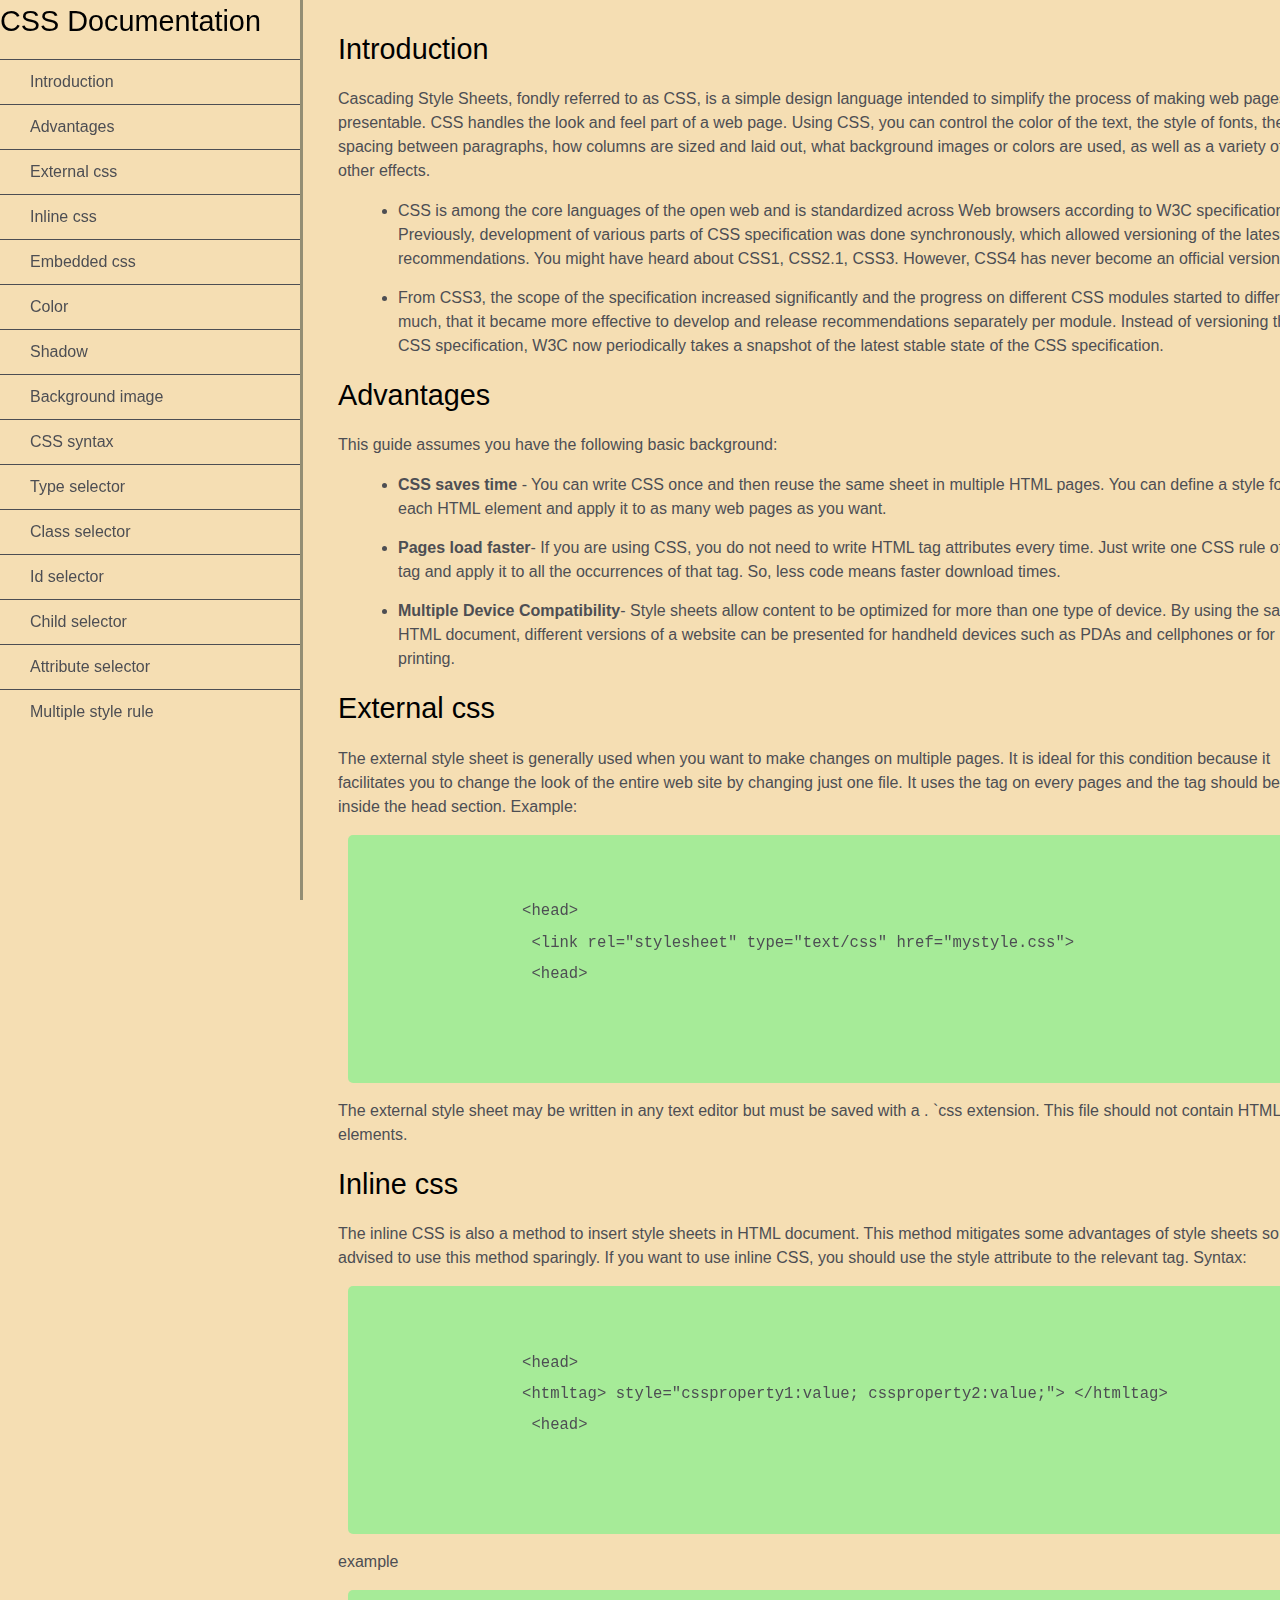
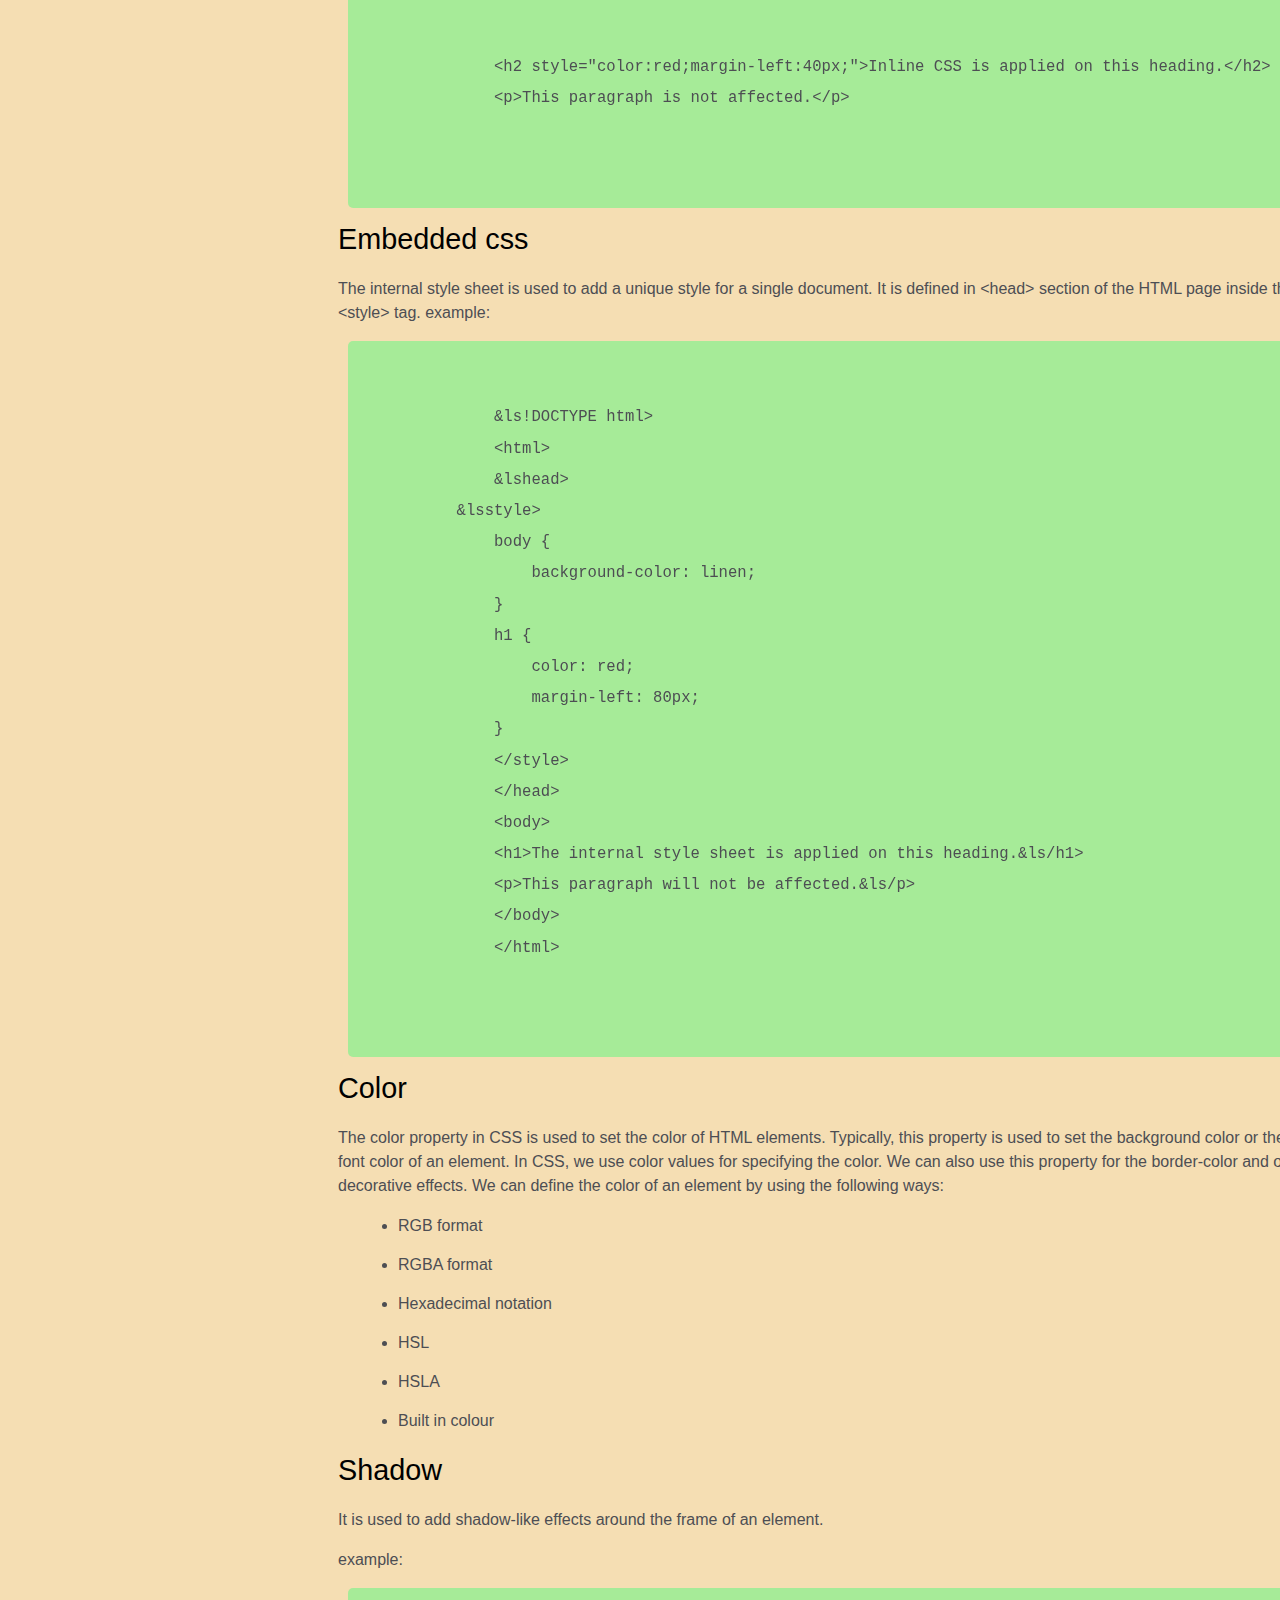
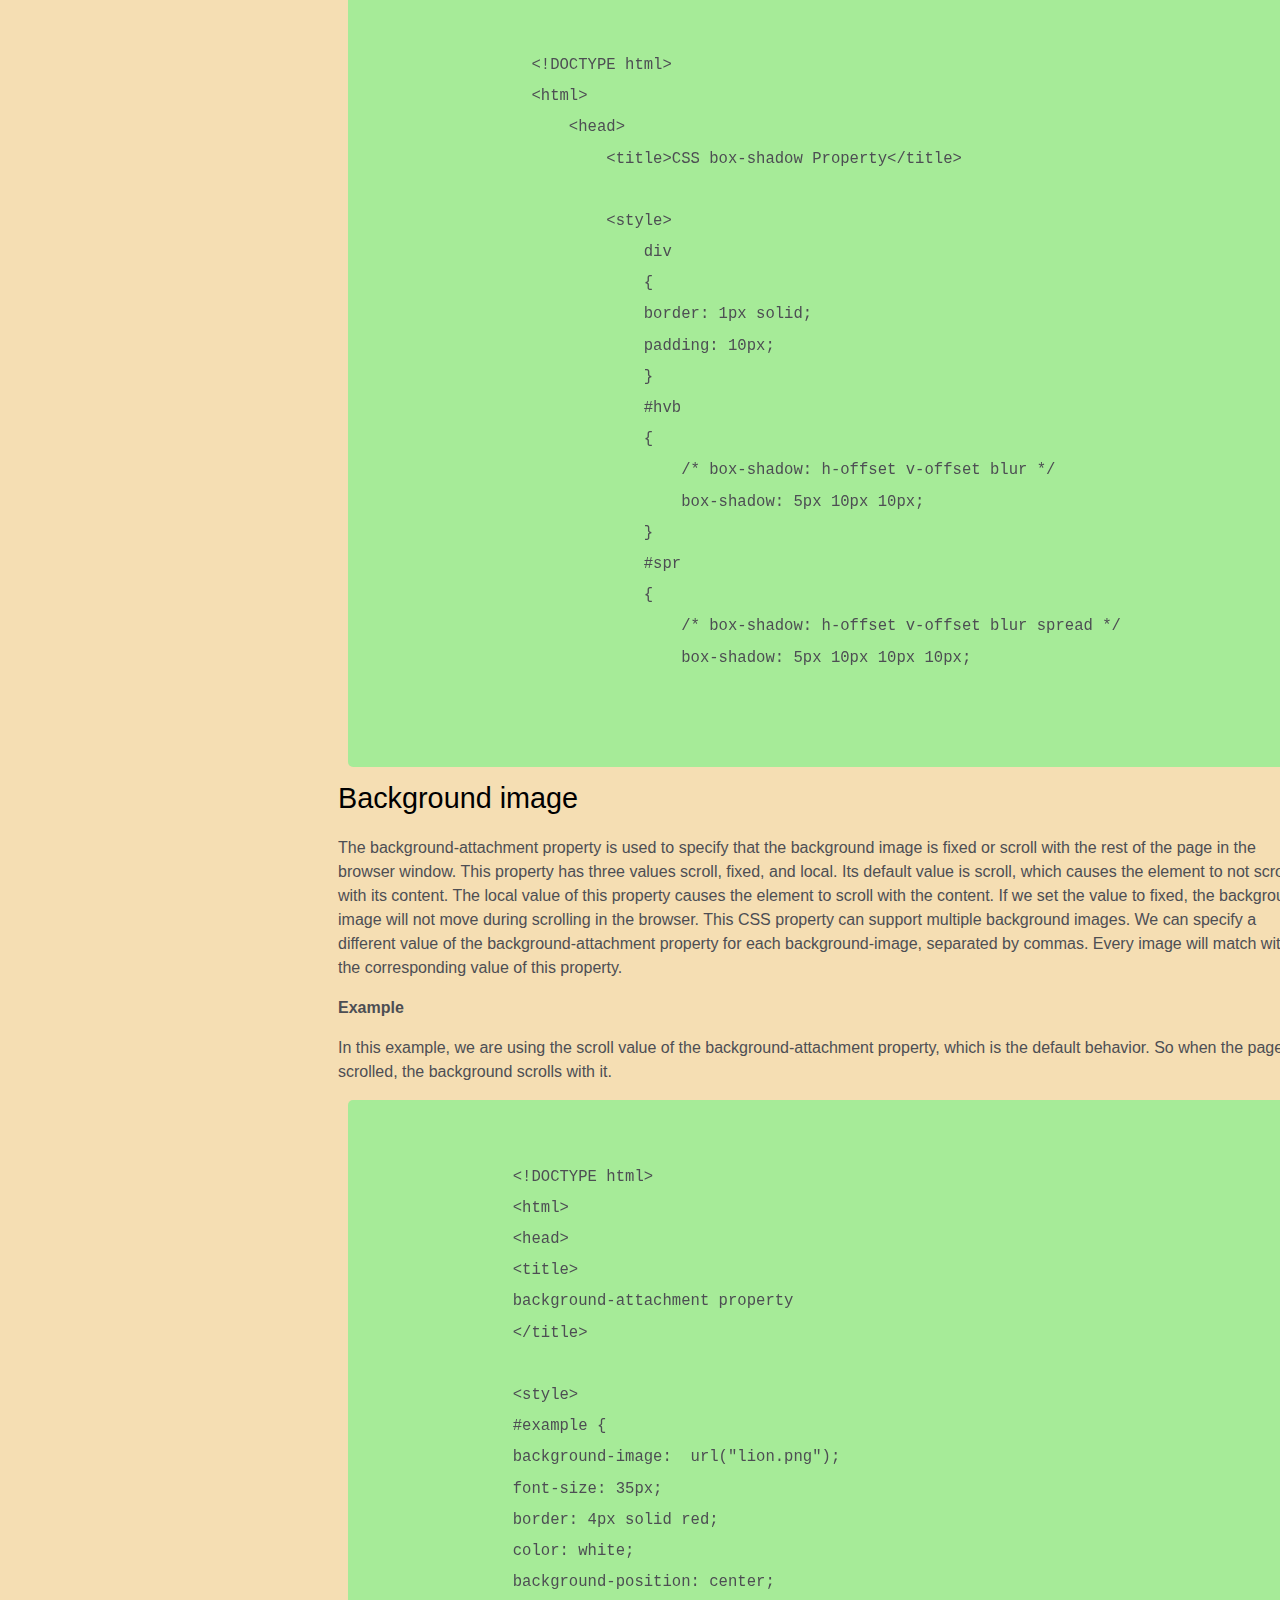
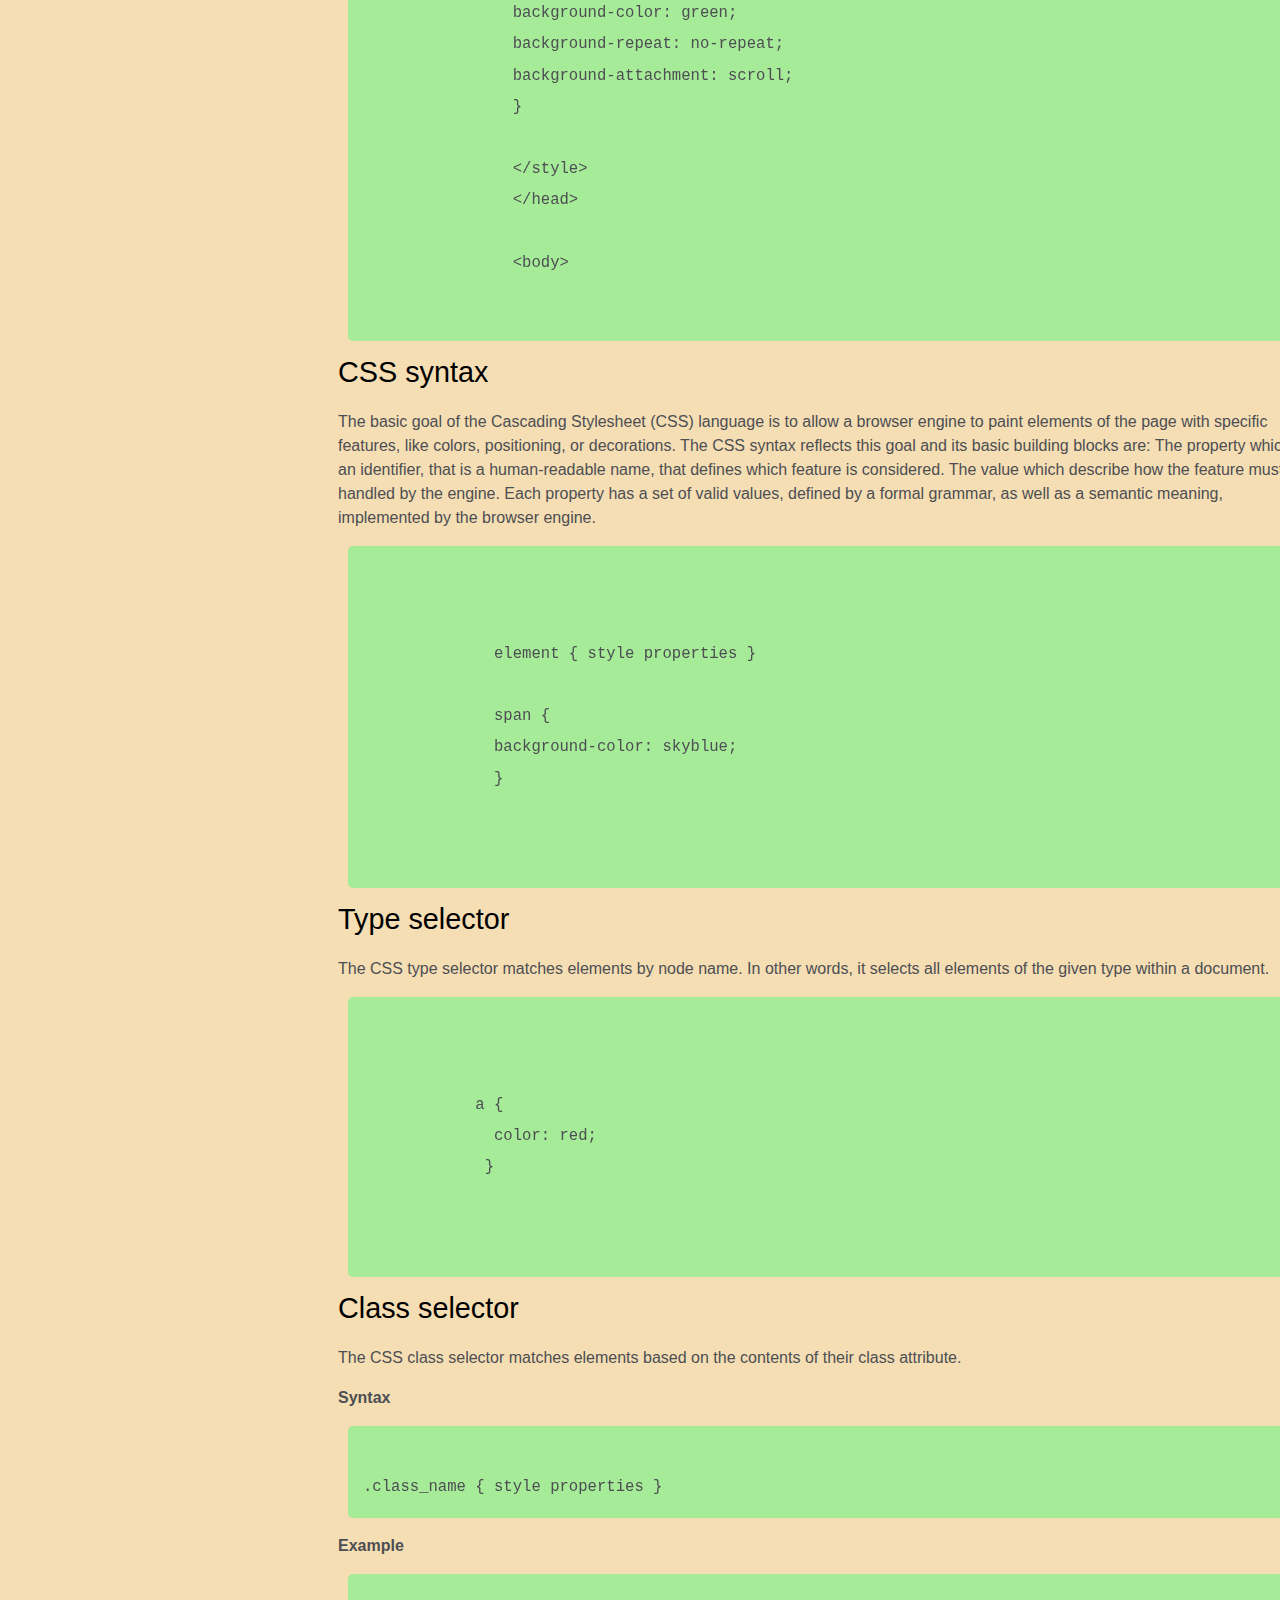
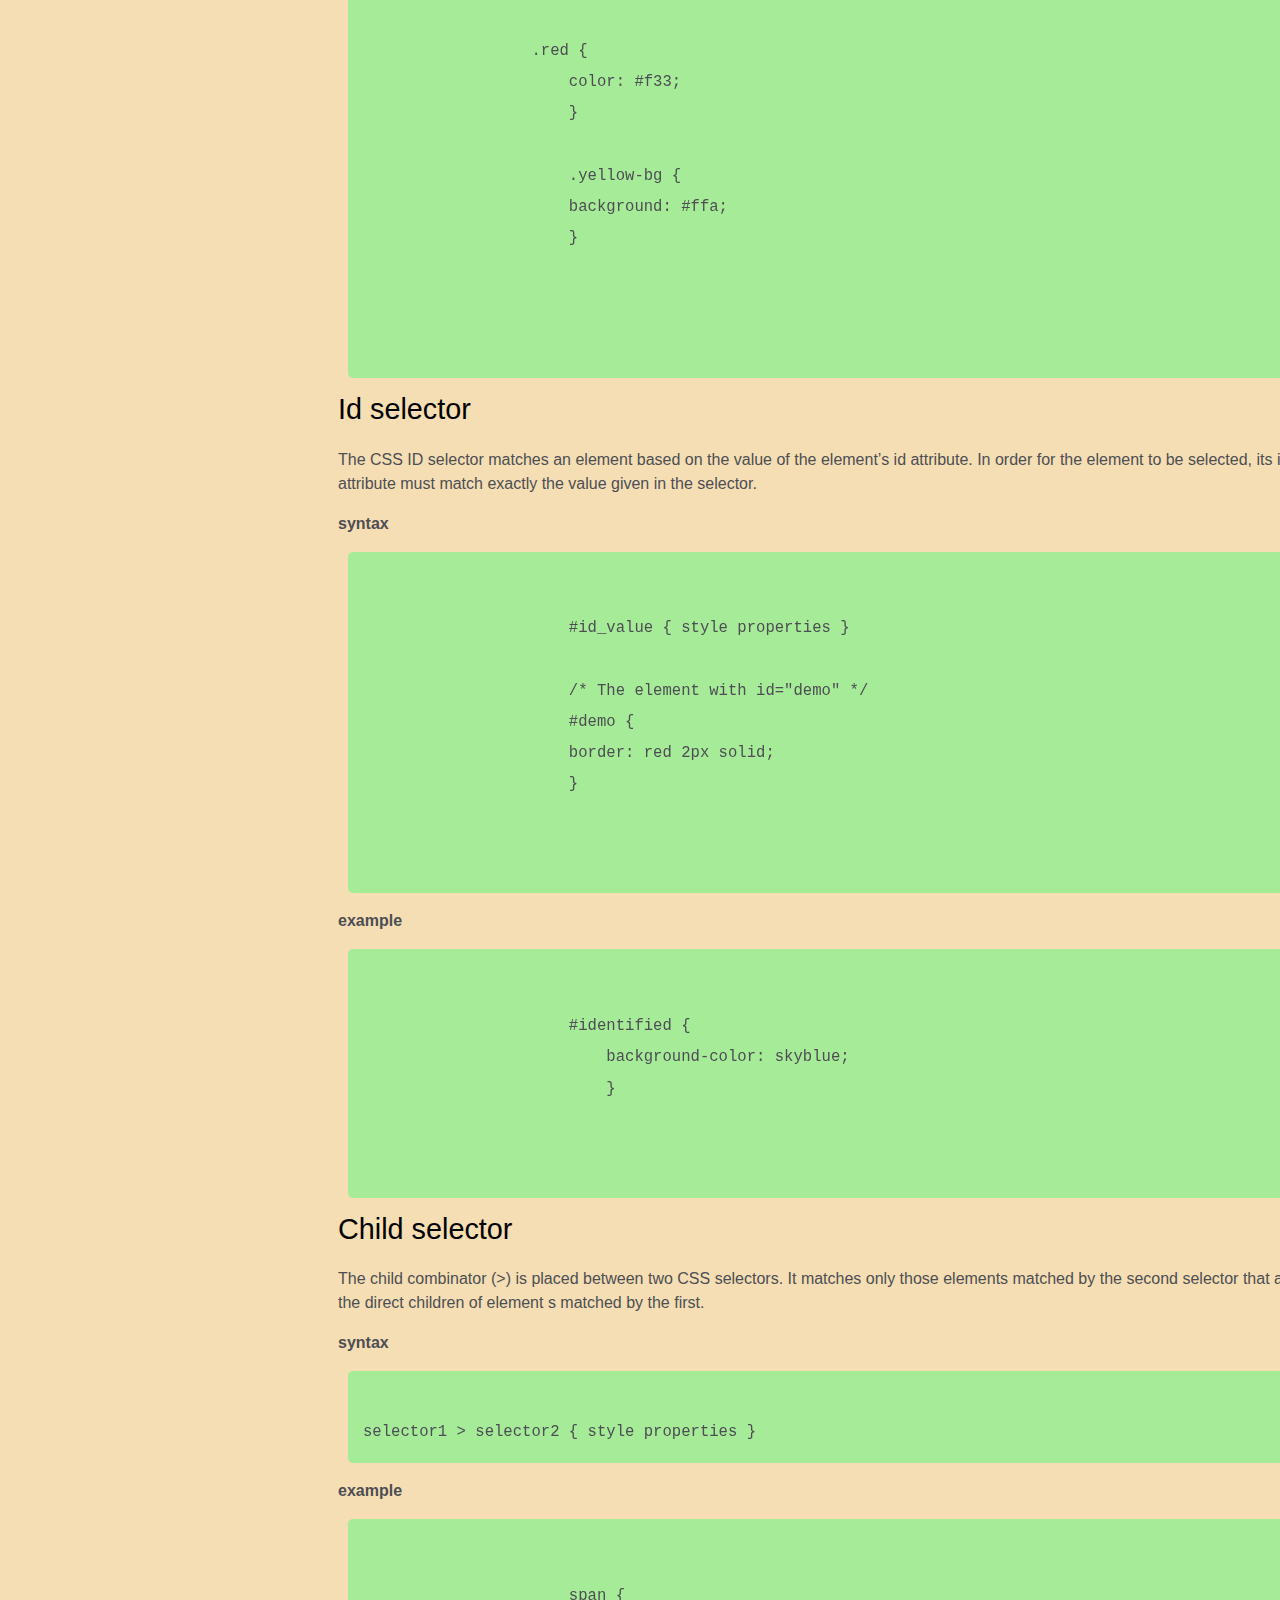
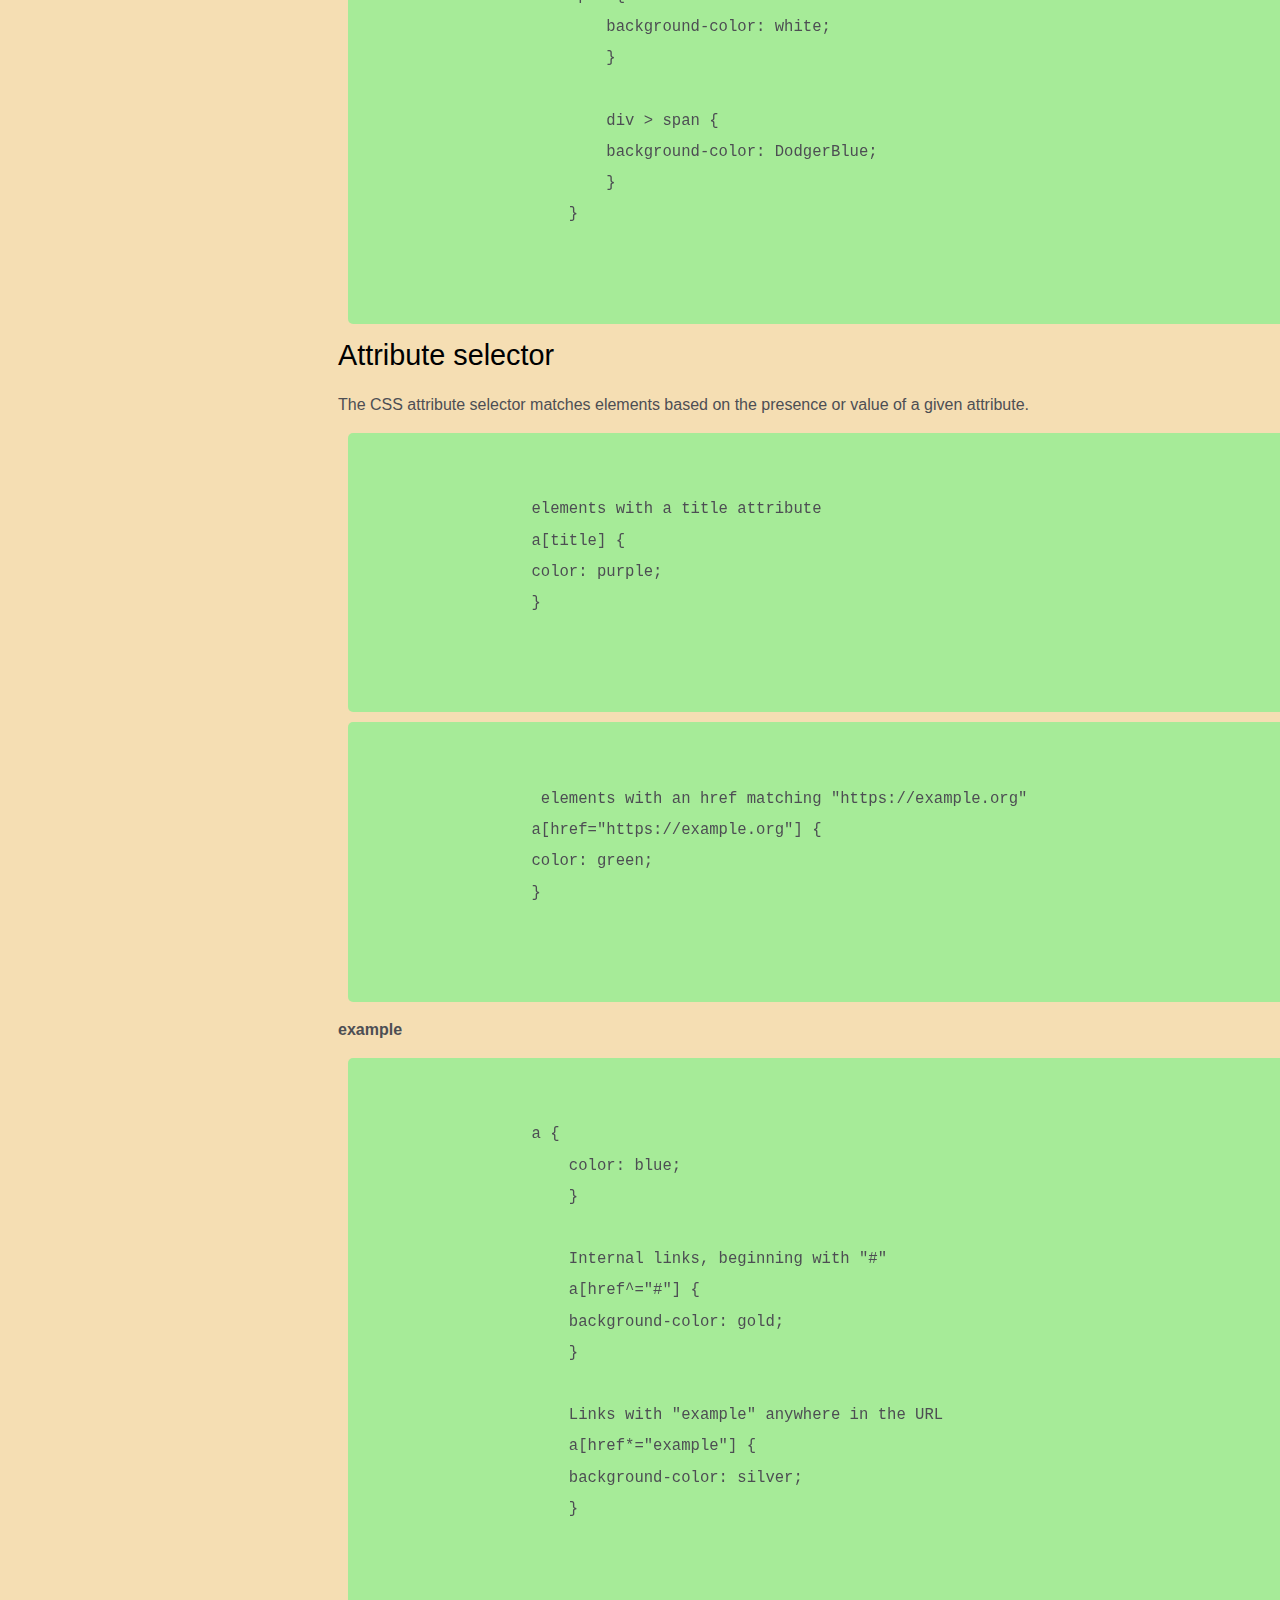
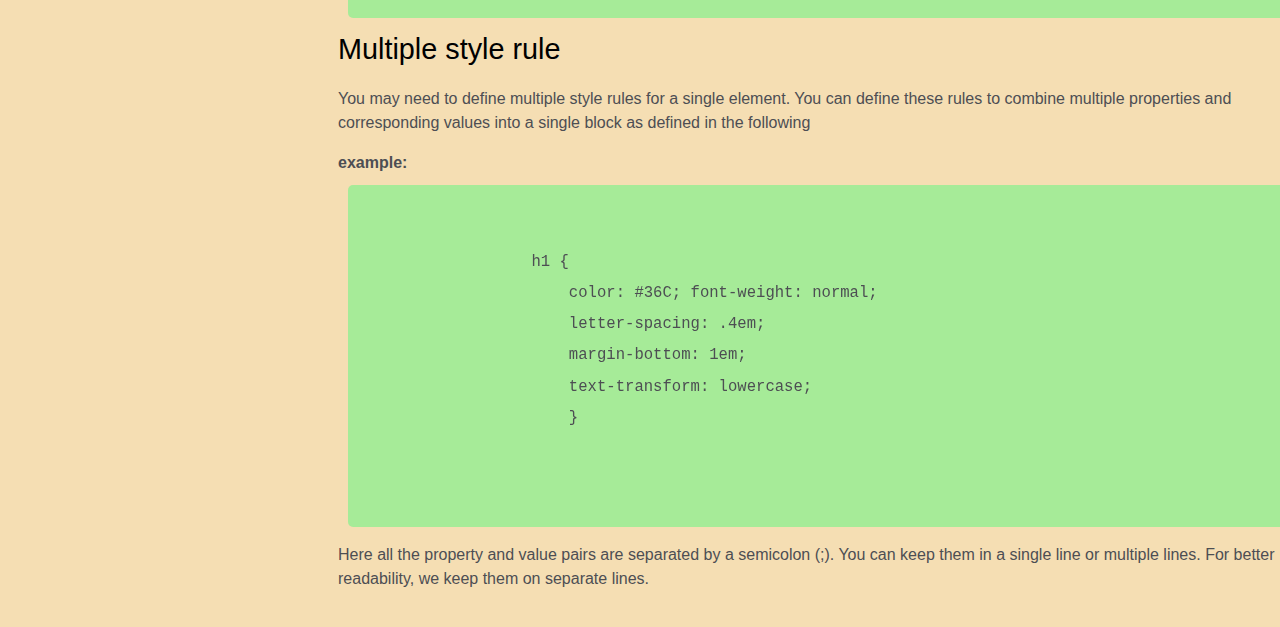
<file: files/documentation.html>
<!DOCTYPE html>
<html lang="en">
<head>
    <meta charset="UTF-8">
    <meta http-equiv="X-UA-Compatible" content="IE=edge">
    <meta name="viewport" content="width=device-width, initial-scale=1.0">
    <link rel="stylesheet" href="./style/documentation.css">
    <title>CSS Documentation</title>
</head>
<body>
    <main id="main-doc">
        <nav id=navbar>
          <header>CSS Documentation</header>
         <ul>
          <li><a class="nav-link" href="#Introduction">Introduction</a></li>
          <li>
            <a class="nav-link" href="#Advantages"
              >Advantages</a
            >
          </li>
          <li>
            <a class="nav-link" href="#External_css">External css</a>
          </li>
          <li><a class="nav-link" href="#Inline_css">Inline css</a></li>
          <li><a class="nav-link" href="#Embedded_css">Embedded css</a></li>
          <li>
            <a class="nav-link" href="#Color">Color</a>
          </li>
          <li><a class="nav-link" href="#Shadow">Shadow</a></li>
          <li><a class="nav-link" href="#Background_image">Background image</a></li>
          <li><a class="nav-link" href="#CSS_syntax">CSS syntax</a></li>
          <li><a class="nav-link" href="#Type_selector">Type selector</a></li>
          <li>
            <a class="nav-link" href="#Class_selector">Class selector</a>
          </li>
          <li><a class="nav-link" href="#Id_selector">Id selector</a></li>
          <li>
            <a class="nav-link" href="#Child_selector"
              >Child selector</a
            >
          </li>
          <li><a class="nav-link" href="#Attribute_selector">Attribute selector</a></li>
          
          <li><a class="nav-link" href="#Multiple_style_rule">Multiple style rule</a></li>
        </ul>
      </nav>
      <section  id="Introduction" class="main-section" >
         <header>Introduction</header>
         
         <p>Cascading Style Sheets, fondly referred to as CSS,
           is a simple design language intended to simplify the process of making web pages presentable.


          CSS handles the look and feel part of a web page. Using CSS, you can control the color of the text, the style of fonts, the spacing between paragraphs, 
          how columns are sized and laid out, what background images or colors are used, as well as a variety of other effects.</p>


          <ul>
              <li>CSS is among the core languages of the open web and is standardized across Web browsers according to W3C specifications. Previously, development of various parts of CSS specification was done synchronously, which allowed versioning of the latest recommendations. 
                  You might have heard about CSS1, CSS2.1, CSS3. However,
                   CSS4 has never become an official version.</li>

               <li>
                  From CSS3, the scope of the specification increased significantly and the progress on different 
                  CSS modules started to differ so much, that it became more effective to develop and release
                   recommendations separately per module. Instead of versioning the CSS specification,
                    W3C now periodically takes a snapshot of the latest stable state of the CSS specification.
               </li>    

          </ul>
      </section>
      <section id="Advantages" class="main-section" >
       <header>Advantages</header>
          <p>
              This guide assumes you have the following basic background:
          </p>
          
          <ul>
              <li>
                  <strong> CSS saves time </strong> - You can write CSS once and then reuse the same sheet in multiple HTML pages.
                   You can define a style for each HTML element and apply it to as many web pages as you want.
              </li>
              <li>
                  <strong> Pages load faster</strong>- If you are using CSS, you do not need to write HTML tag attributes every time. Just write one CSS rule 
                  of a tag and apply it to all the occurrences of that tag.
                   So, less code means faster download times.
              </li>
              <li>
                <strong> Multiple Device Compatibility</strong>- Style sheets allow content to be optimized for more than one type of device. By using the same HTML document, 
                different versions of a website can be presented for 
                handheld devices such as PDAs and cellphones or for printing.
              </li>
          </ul>

      </section >


      <section id="External_css" class="main-section">
          <header>External css</header>
          <p>
              The external style sheet is generally used when you want to make changes on multiple pages. 
              It is ideal for this condition because it facilitates you to change the look of the entire web
               site by changing just one file.

               It uses the <link> tag on every pages and the <link> tag should be put inside the head section.

             Example:
          </p>

          
        <code>
          <pre>
                 &lthead&gt  
                  &ltlink rel="stylesheet" type="text/css" href="mystyle.css"&gt 
                  &lthead&gt
          </pre> 
        </code>
        <p>The external style sheet may be written in any text editor but must be saved with a .
            `css extension. This file should not contain HTML elements.
      </p>
      </section>

      <section id="Inline_css" class="main-section">
          <header>Inline css</header>
          <p>
              The inline CSS is also a method to insert style sheets in HTML document. This method mitigates some advantages of style sheets so it is advised to use this method sparingly.

              If you want to use inline CSS, you should use the style attribute to the relevant tag.
              
              Syntax:
          </p>

            
        <code>
          <pre>
                 &lthead&gt  
                 &lthtmltag&gt style="cssproperty1:value; cssproperty2:value;"> &lt/htmltag&gt
                  &lthead&gt
          </pre> 
        </code>

        <p>example</p>

        <code>
          <pre>
              &lth2 style="color:red;margin-left:40px;"&gtInline CSS is applied on this heading.&lt/h2&gt  
              &ltp&gtThis paragraph is not affected.&lt/p&gt 
          </pre>
          </code> 
      </section>

      <section id="Embedded_css" class="main-section">
          <header>Embedded css</header>
         <p>


          The internal style sheet is used to add a unique style for a single document.
           It is defined in &lthead&gt section of the HTML page inside the &ltstyle&gt tag.

           example:
         </p>
         <code>
          <pre>
              &ls!DOCTYPE html&gt
              &lthtml&gt  
              &lshead&gt  
          &lsstyle&gt  
              body {  
                  background-color: linen;  
              }  
              h1 {  
                  color: red;  
                  margin-left: 80px;  
              }   
              &lt/style&gt  
              &lt/head&gt  
              &ltbody&gt  
              &lth1&gtThe internal style sheet is applied on this heading.&ls/h1&gt  
              &ltp&gtThis paragraph will not be affected.&ls/p&gt  
              &lt/body&gt  
              &lt/html&gt  
          </pre> 
        </code>

      </section>

      <section id="Color" class="main-section">
          <header>Color</header>
          <p>The color property in CSS is used to set the color of HTML elements. Typically, this property is used to set the background color or the font color of an element.

              In CSS, we use color values for specifying the color. We can also use this property for the border-color and other decorative effects.
              
              We can define the color of an element by using the following ways:</p>

              <ul>
              <li>RGB format</li>
              <li>RGBA format</li>
              <li>Hexadecimal notation</li>
              <li>HSL</li>
              <li>HSLA</li>
              <li>Built in colour</li>
          </ul>
      
  
      </section>

      <section id="Shadow" class="main-section">
          <header>Shadow</header>
          <p>It is used to add shadow-like effects around the frame of an element.</p>

          <p>example:</p>

          <code>
              <pre>
                  &lt!DOCTYPE html&gt   
                  &lthtml&gt   
                      &lthead&gt   
                          &lttitle&gtCSS box-shadow Property&lt/title&gt   
                          
                          &ltstyle&gt   
                              div  
                              {  
                              border: 1px solid;   
                              padding: 10px;   
                              }  
                              #hvb   
                              {   
                                  /* box-shadow: h-offset v-offset blur */   
                                  box-shadow: 5px 10px 10px;   
                              }   
                              #spr  
                              {  
                                  /* box-shadow: h-offset v-offset blur spread */  
                                  box-shadow: 5px 10px 10px 10px; 
              </pre> 
            </code>
      </section>

      <section id="Background_image" class="main-section">
          <header>Background image</header>
          <p>The background-attachment property is used to specify that the background image is fixed
               or scroll with the rest of the page in the browser window.

              This property has three values scroll, fixed, and local. Its default value is scroll, 
              which causes the element to not scroll with its content. The local value of this property
               causes the element to scroll with the content. If we set the value to fixed, the background
                image will not move during scrolling in the browser.
              
              This CSS property can support multiple background images. We can specify a different value
               of the background-attachment property for each background-image,
               separated by commas. Every image will match with the corresponding value of this property.</p>

               <p><strong>Example</strong></p>
               <p>
                  In this example, we are using the scroll value of the background-attachment property,
                   which is the default behavior. So when the page is scrolled, the background scrolls with it.</p>


                
            <code><pre>

                &lt!DOCTYPE html&gt  
                &lthtml&gt  
                &lthead&gt  
                &lttitle&gt  
                background-attachment property  
                &lt/title&gt  
                  
                &ltstyle&gt  
                #example {  
                background-image:  url("lion.png");  
                font-size: 35px;  
                border: 4px solid red;  
                color: white;  
                background-position: center;  
                background-color: green;      
                background-repeat: no-repeat;  
                background-attachment: scroll;  
                }  
                  
                &lt/style&gt  
                &lt/head&gt  
                  
                &ltbody&gt  
            </pre></code>
      </section>
      <section id="CSS_syntax" class="main-section" >
        <header>CSS syntax</header>
        <p>
          The basic goal of the Cascading Stylesheet (CSS) language is to allow a browser engine to paint elements of the page with specific features, like colors, positioning, or decorations. The CSS syntax reflects this goal and its basic building blocks are:

          The property which is an identifier, that is a human-readable name, that defines which feature is considered.
          
          The value which describe how the feature must be handled by the engine. Each property has a set of valid values,
           defined by a formal grammar, as well as a semantic meaning, implemented by the browser engine.
        </p>

        <code>
          <pre>

              element { style properties }
  
              span {
              background-color: skyblue;
              }
          </pre> 
        </code>

      </section>
      <section id="Type_selector" class="main-section" >
          <header>Type selector</header>
          <p>

              The CSS type selector matches elements by node name. 
              In other words, it selects all elements of the given type within a document.

          </p>

          <code>
              <pre>
                  
            a {
              color: red;
             }
              </pre>
          </code>
      

      </section>
      <section id="Class_selector" class="main-section" >
              <header>Class selector</header>
          <p>
              The CSS class selector matches elements based on the contents of their class attribute.
          </p>
          <p>
              <strong>Syntax</strong>
          </p>

          <code>
                  .class_name { style properties }
          </code>

          <p>
              <strong>Example</strong>
          </p>

          <code>
              <pre>
                  .red {
                      color: #f33;
                      }
                      
                      .yellow-bg {
                      background: #ffa;
                      }
          
              </pre>
          </code>

      </section>

      <section id="Id_selector" class="main-section" >
          <header>Id selector</header>
          <p>The CSS ID selector matches an element based on the value of the element’s id attribute. 
              In order for the element to be selected, its id attribute must match exactly the value given in the selector.</p>

              <p><strong>
                  syntax
              </strong></p>

              <code>
                  <pre>
                      #id_value { style properties }

                      /* The element with id="demo" */
                      #demo {
                      border: red 2px solid;
                      }
                  </pre>
              </code>
              <p><strong>example</strong></p>

              <code>
                  <pre>
                      #identified {
                          background-color: skyblue;
                          }
                  </pre>
              </code>
      </section>
      <section id="Child_selector" class="main-section" >
          <header>Child selector</header>
          <p>The child combinator (>) is placed between two CSS selectors.
               It matches only those elements matched by the second selector that are the direct children of element
               s matched by the first.</p>
               <p><strong>syntax</strong></p>

               <code>
                  selector1 > selector2 { style properties }
              </code>
               <p><strong>example</strong></p>
               <code>
                  <pre>
                      span {
                          background-color: white;
                          }
                          
                          div > span {
                          background-color: DodgerBlue;
                          }
                      }
                  </pre>
              </code>
      </section>
      <section id="Attribute_selector" class="main-section" >
          <header>Attribute selector</header>
          <p>The CSS attribute selector matches elements based on the presence or value of a given attribute.

          </p>

          <code>
              <pre>
                  elements with a title attribute 
                  a[title] {
                  color: purple;
                  }
              </pre>
          </code>

          <code>
              <pre>
                   elements with an href matching "https://example.org" 
                  a[href="https://example.org"] {
                  color: green;
                  }
              </pre>
          </code>
          <p><strong>example</strong></p>

          <code>
              <pre>
                  a {
                      color: blue;
                      }
                      
                      Internal links, beginning with "#" 
                      a[href^="#"] {
                      background-color: gold;
                      }
                      
                      Links with "example" anywhere in the URL 
                      a[href*="example"] {
                      background-color: silver;
                      }
              </pre>
          </code>
      </section>
      <section id="Multiple_style_rule" class="main-section" >
          <header>Multiple style rule</header>
          <p>
              You may need to define multiple style rules for a single element. 
              You can define these rules to combine multiple properties and 
              corresponding values into a single block as defined in the following 
              
          </p>
          <strong>example:</strong>
          <code>
              <pre>
                  h1 {
                      color: #36C; font-weight: normal;
                      letter-spacing: .4em;
                      margin-bottom: 1em;
                      text-transform: lowercase;
                      }
              </pre>
          </code>
          <p>Here all the property and value pairs are separated by a semicolon (;).
               You can keep them in a single line or multiple lines.
                For better readability, we keep them on separate lines.</p>

      </section>

      

    </main>

</body>
</html>
</file>
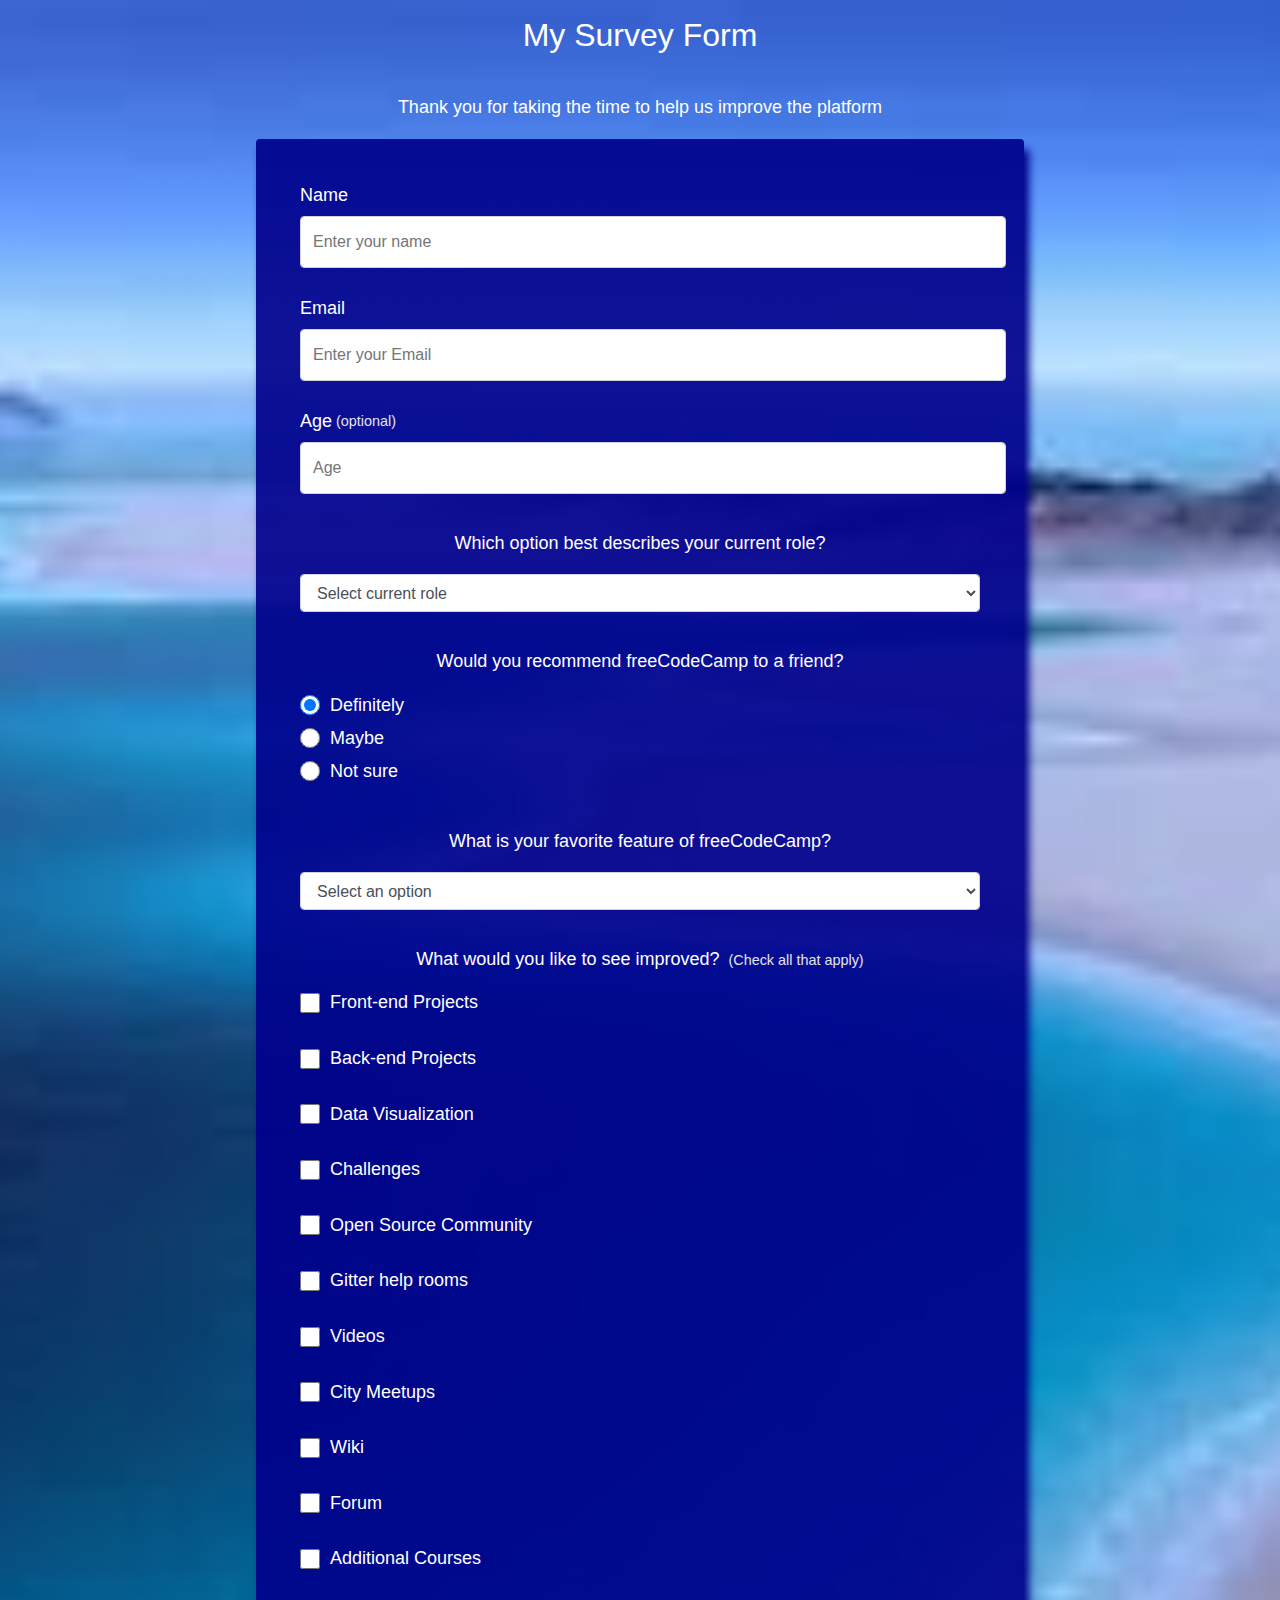
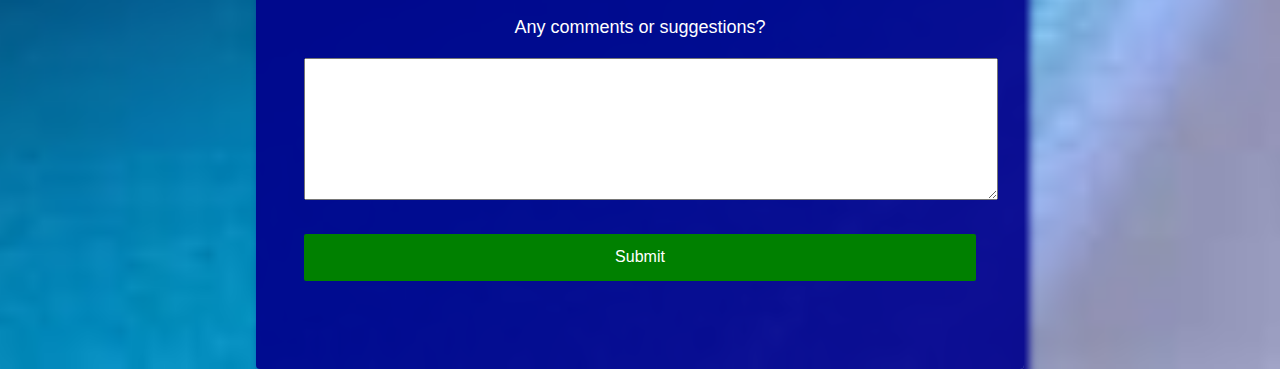
<file: files/survey.html>
<!DOCTYPE html>
<html lang="en">
<head>
    <meta charset="UTF-8">
    <meta http-equiv="X-UA-Compatible" content="IE=edge">
    <meta name="viewport" content="width=device-width, initial-scale=1.0">
    <link rel="stylesheet" href="./style/survey.css">
    <title>Survey</title>
</head>
<body>
    <header>
        
        <h1 id="title"> My Survey Form </h1>
        <p id="description">
            Thank you for taking the time to help us improve the platform
          </p>
    </header>
       
    <form gid="survey-form">
        <div class="form-group">
          <label id="name-label" for="name">Name</label>
          <input type="text" name="name" id="name" class="form-control" placeholder="Enter your name"required />
        </div>

        <div class="form-group">
            <label id="email-label" for="email">Email</label>
            <input type="email" name="email" id="email" class="form-control" placeholder="Enter your Email" required />
        </div>

        <div class="form-group">
            <label id="number-label" for="number">Age<span class="clue">(optional)</span></label >
            <input type="number" name="age" id="number" min="10" max="99" class="form-control" placeholder="Age" />
          </div>

          <div class="form-group">
            <p>Which option best describes your current role?</p>
            <select id="dropdown" name="role" class="form-control" required>
              <option disabled selected value>Select current role</option>
              <option value="student">Student</option>
              <option value="job">Full Time Job</option>
              <option value="learner">Full Time Learner</option>
              <option value="preferNo">Prefer not to say</option>
              <option value="other">Other</option>
            </select>
          </div>
      
          <div class="form-group">
            <p>Would you recommend freeCodeCamp to a friend?</p>
            <label>
              <input name="user-recommend" value="definitely" type="radio" class="input-radio" checked/>Definitely</label>
            <label>
              <input name="user-recommend" value="maybe" type="radio" class="input-radio"/>Maybe</label >
      
            <label>
                <input name="user-recommend" value="not-sure" type="radio" class="input-radio"/>Not sure</label >
            </div>
      
          <div class="form-group">
            <p>
              What is your favorite feature of freeCodeCamp?
            </p>
            <select id="most-like" name="mostLike" class="form-control" required>
              <option disabled selected value>Select an option</option>
              <option value="challenges">Challenges</option>
              <option value="projects">Projects</option>
              <option value="community">Community</option>
              <option value="openSource">Open Source</option>
            </select>
          </div>
      
          <div class="form-group">
            <p>
              What would you like to see improved?
              <span class="clue">(Check all that apply)</span>
            </p>
      
            <div>
            <label> 
                <input name="prefer" value="front-end-projects" type="checkbox" class="input-checkbox"/>Front-end Projects
            </label><br>

            <label>
              <input name="prefer" value="back-end-projects" type="checkbox" class="input-checkbox"/>Back-end Projects 
              </label><br>
            <label>
              <input name="prefer" value="data-visualization" type="checkbox" class="input-checkbox"/>Data Visualization
              </label><br>

            <label>
              <input name="prefer" value="challenges" type="checkbox" class="input-checkbox"/>Challenges
              </label><br>

            <label>
              <input name="prefer" value="open-source-community" type="checkbox" class="input-checkbox"/>Open Source Community
              </label ><br>

            <label>
              <input name="prefer" value="gitter-help-rooms" type="checkbox" class="input-checkbox"/>Gitter help rooms
              </label><br>

            <label>
              <input name="prefer" value="videos" type="checkbox" class="input-checkbox"/>Videos
              </label><br>

            <label >
              <input name="prefer" value="city-meetups" type="checkbox" class="input-checkbox"/>City Meetups
              </label><br>

            <label>
              <input name="prefer" value="wiki" type="checkbox" class="input-checkbox" />Wiki
              </label><br>

            <label >
              <input name="prefer" value="forum" type="checkbox" class="input-checkbox"/>Forum
              </label><br>

            <label >
              <input name="prefer" value="additional-courses" type="checkbox" class="input-checkbox"/>Additional Courses
              </label ><br>
          </div>
      
          <div class="form-group">
            <p>Any comments or suggestions?</p>
            <textarea id="comments" class="input-textarea" name="comment" placeholder="Enter your comment here...">
            </textarea>
          </div>
      
          <div class="form-group">
            <button type="submit" id="submit" class="submit-button">
              Submit
            </button>
         
        </div>
        
    </form>
      
      
        
</body>
</html>
</file>
<file: files/style/documentation.css>
html,
body {
  min-width: 290px;
  color: #4d4e53;
  background-color: wheat;
  font-family: 'Open Sans', Arial, sans-serif;
  line-height: 1.5;
}

#navbar {
  position: fixed;
  min-width: 290px;
  top: 0px;
  left: 0px;
  width: 300px;
  height: 100%;
  border-right: solid;
  border-color: rgba(0, 22, 22, 0.4);
}

header {
  color: black;
  margin: 10px;
  text-align: center;
  font-size: 1.8em;
  font-weight: thin;
}

#main-doc header {
  text-align: left;
  margin: 0px;
}

#navbar ul {
  height: 88%;
  padding: 0;
  overflow-y: auto;
  overflow-x: hidden; 
}

#navbar li {
  color: #4d4e53;
  border-top: 1px solid;
  list-style: none;
  position: relative;
  width: 100%;
}

#navbar a {
  display: block;
  padding: 10px 30px;
  color: #4d4e53;
  text-decoration: none;
  cursor: pointer; 
}

#main-doc {
  position: absolute;
  margin-left: 310px;
  padding: 20px;
  margin-bottom: 110px;
}

section article {
  color: #4d4e53;
  margin: 15px;
  font-size: 0.96em;
}

section li {
  margin: 15px 0px 0px 20px;
}

code {
  display: block;
  text-align: left;
  white-space: pre-line;
  position: relative;
  word-break: normal;
  word-wrap: normal;
  line-height: 2;
  background-color: rgba(144, 238, 144, 0.788);
  padding: 15px;
  margin: 10px;
  border-radius: 5px;
  font-size: larger;
}

@media only screen and (max-width: 815px) {
  /* For mobile phones: */
  #navbar ul {
    border: 1px solid;
    height: 207px;
  }

  #navbar {
    background-color: white;
    position: absolute;
    top: 0;
    padding: 0;
    margin: 0;
    width: 100%;
    max-height: 275px;
    border: none;
    z-index: 1;
    border-bottom: 2px solid;
  }
h1{
    text-transform: uppercase;
}
  #main-doc {
    position: relative;
    margin-left: 0px;
    margin-top: 270px;
  }
}

@media only screen and (max-width: 400px) {
  #main-doc {
    margin-left: -10px;
  }

  
  code {
    margin-left: -20px;
    width: 100%;
    padding: 15px;
    padding-left: 10px;
    padding-right: 45px;
    min-width: 233px;
  }
}
</file>
<file: files/style/survey.css>
body {
    font-family: 'Poppins', sans-serif;
    font-size: 1rem;
    font-weight: 400;
    line-height: 1.4;
    color: white;
    margin: 0 auto;
    max-width: 60%;
    background-size: cover;
    background-position: center;
    background-repeat: no-repeat;
    background-image:url([data-uri])

    
}
h1,p{
    text-align: center;

}

body:before {
    position: fixed;
    top: 0;
    left: 0;
    height: 100%;
    width: 100%;
    z-index: -1;
    background: var(--color-darkblue);
    background-image: linear-gradient( 115deg, rgba(58, 58, 158, 0.8), rgba(136, 136, 206, 0.7) );
        background-repeat: no-repeat;
        background-size: cover;
        background-position: center;
        background-image:
}

h1 {
    font-weight: 400;
    line-height: 1.2;
}

p{
    font-size: 1.125rem;
}
  
h1,p {
    margin-top: 0;
    margin-bottom: 0.5em;
    padding-top: 0.5em;
    padding-bottom: 0.5em;
}
  
label {
    display: flex;
    align-items: center;
    font-size: 1.125rem;
    margin-bottom: 0.5rem;
  }
  
input,button,select,textarea {
    margin: 0;
    font-family: inherit;
    font-size: inherit;
    line-height: inherit;
}
  
button {
    border: none;
  }
  
  .container {
      width: 100%;
      margin: 3.125rem auto 0 auto;
  }
  
  @media (min-width: 576px) {
      .container {
          max-width: 540px;
        }
    }
  
    @media (min-width: 768px) {
        .container {
      max-width: 720px;
    }
}

.header {
    padding: 0 0.625rem;
    margin-bottom: 1.875rem;
}

.description {
    font-style: italic;
    font-weight: 200;
    text-shadow: 1px 1px 1px rgba(0, 0, 0, 0.4);
  }
  
  .clue {
      margin-left: 0.25rem;
      font-size: 0.9rem;
      color: #e4e4e4;
    }
  
    .text-center {
        text-align: center;
    }
    
    
    
form {
    background-color: rgba(0, 0, 139, 0.918);
    padding: 2.5rem 0.625rem;
    border-radius: 0.25rem;
    box-shadow: 5px 10px 8px darkblue;
}

@media (min-width: 480px) {
    form {
      padding: 2.5rem;
    }
}

.form-group {
    margin: 0 auto 1.25rem auto;
    padding: 0.25rem;
}

.form-control {
    display: block;
    width: 100%;
    height: 2.375rem;
    padding: 0.375rem 0.75rem;
    color: #495057;
    background-color: #fff;
    background-clip: padding-box;
    border: 1px solid #ced4da;
    border-radius: 0.25rem;
    transition: border-color 0.15s ease-in-out, box-shadow 0.15s ease-in-out;
}
  
.form-control:focus {
      border-color: #80bdff;
      outline: 0;
      box-shadow: 0 0 0 0.2rem rgba(0, 123, 255, 0.25);
}
    
.input-radio,.input-checkbox {
    display: inline-block;
    margin-right: 0.625rem;
    min-height: 1.25rem;
    min-width: 1.25rem;
}

.input-textarea {
    min-height: 120px;
    width: 100%;
    padding: 0.625rem;
    resize: vertical;
}
  
.submit-button {
    display: block;
    width: 100%;
    padding: 0.75rem;
    background-color : green;
    color: white;
    border-radius: 2px;
    cursor: pointer;
}

:root {

    color: rgba(27, 27, 50, 0.8);
    
  }
</file>
